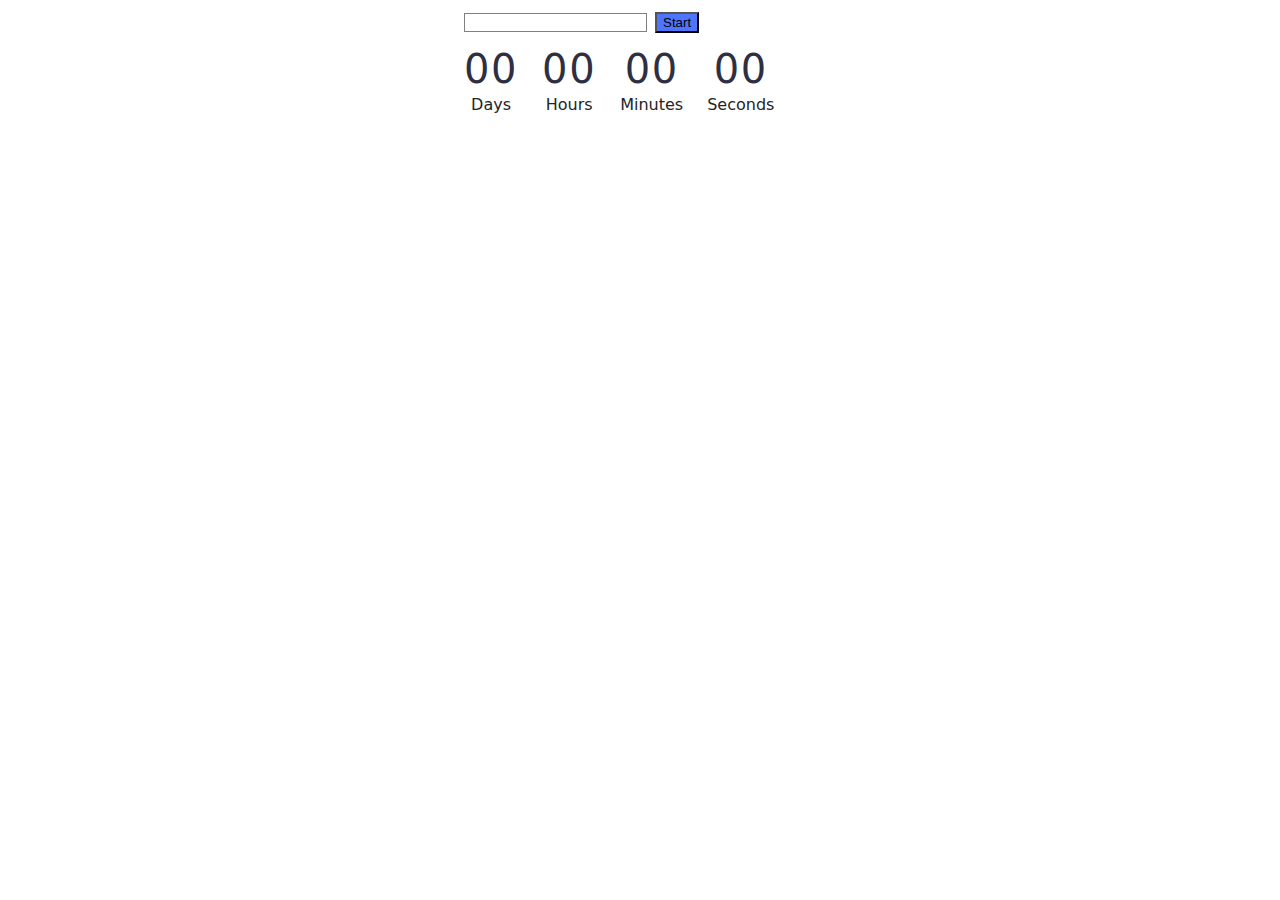
<file: src/1-timer.html>
<!DOCTYPE html>
<html lang="en">
  <head>
    <meta charset="UTF-8" />
    <meta http-equiv="X-UA-Compatible" content="IE=edge" />
    <meta name="viewport" content="width=device-width, initial-scale=1.0" />
    <title>Timer</title>
    <link rel="stylesheet" href="./css/styles.css" />
  </head>
  <body>
    <main>
  <div class="container">
        <load src="./partials/back-link.html" />
      </div>
     <div class="input-field">
 <input class="text" type="text" id="datetime-picker" />
<button class="button" type="button" data-start>Start</button>
</div>

<div class="timer">
  <div class="field">
    <span class="value" data-days>00</span>
    <span class="label">Days</span>
  </div>
  <div class="field">
    <span class="value" data-hours>00</span>
    <span class="label">Hours</span>
  </div>
  <div class="field">
    <span class="value" data-minutes>00</span>
    <span class="label">Minutes</span>
  </div>
  <div class="field">
    <span class="value" data-seconds>00</span>
    <span class="label">Seconds</span>
  </div>
</div>
    </main>
    <script type="module" src="./js/1-timer.js"></script>
  </body>
</html>
</file>
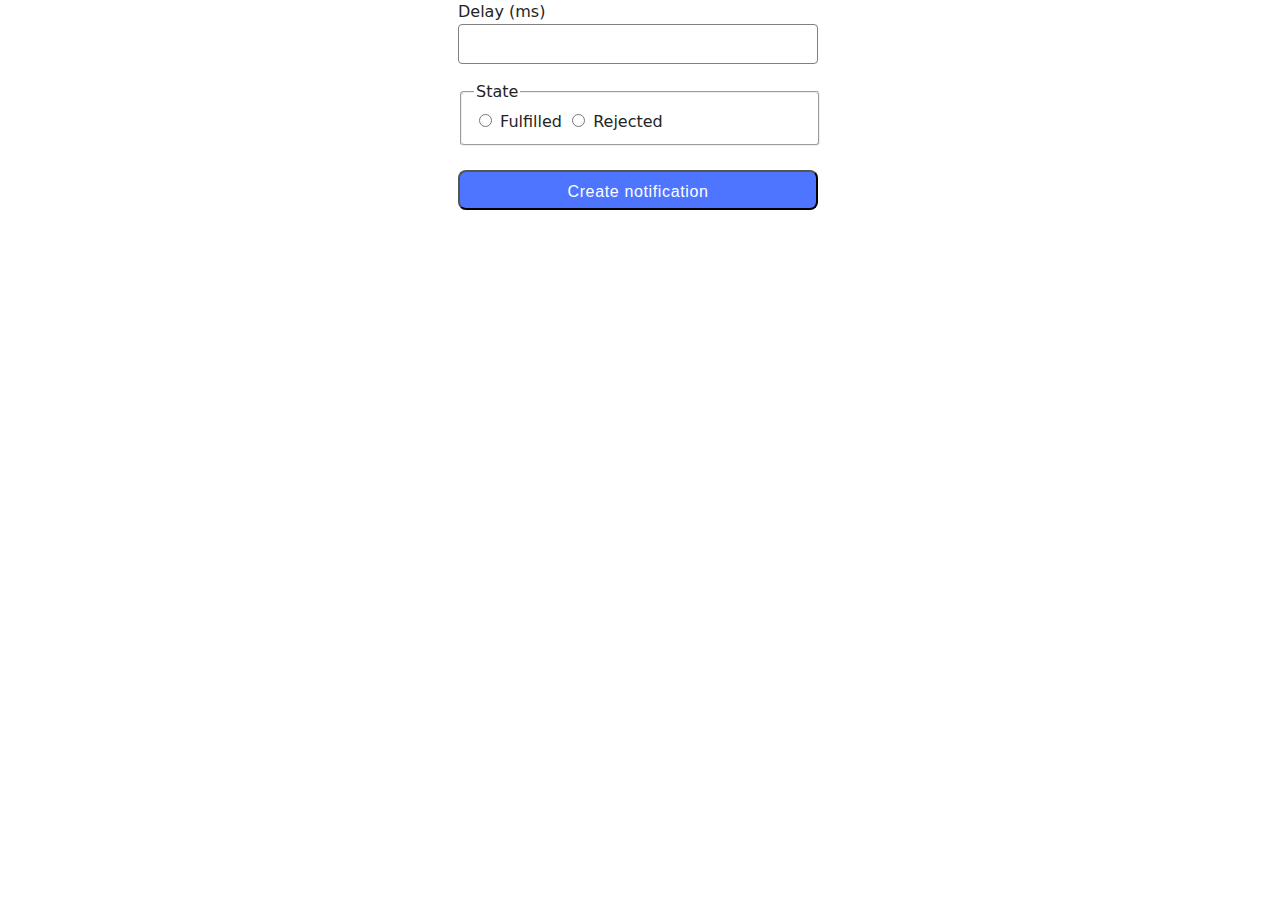
<file: src/2-snackbar.html>
<!DOCTYPE html>
<html lang="en">
  <head>
    <meta charset="UTF-8" />
    <meta http-equiv="X-UA-Compatible" content="IE=edge" />
    <meta name="viewport" content="width=device-width, initial-scale=1.0" />
    <title>Snackbar</title>
    <link rel="stylesheet" href="./css/styles.css" />
  </head>
  <body>
    <main>
      <form class="form">
        <label class="label">
          Delay (ms)
          <input type="number" name="delay" class="input" required />
        </label>
      
        <fieldset class="fieldset">
          <legend>State</legend>
          <div class="radio-btn-box"></div>
          <label>
            <input type="radio" name="state" value="fulfilled" required />
            Fulfilled
          </label>
          <label>
            <input type="radio" name="state" value="rejected" required />
            Rejected
          </label>
        </fieldset>
      
        <button type="submit" class="buttonn">Create notification</button>
      </form>
      
      <div class="container">
        <load src="./partials/back-link.html" />
      </div>

    </main>

    <script type="module" src="./js/2-snackbar.js"></script>
  </body>
</html>
</file>
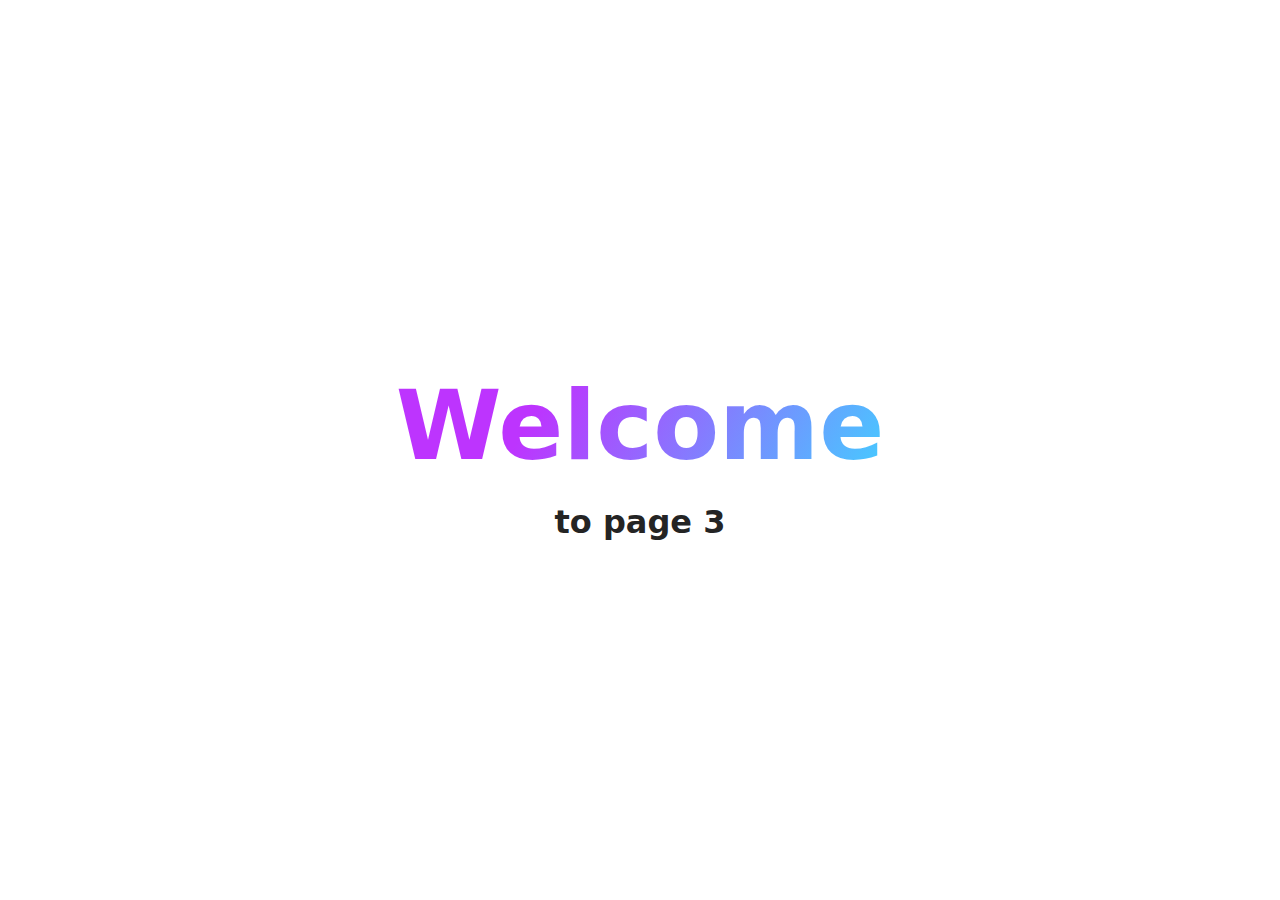
<file: src/page-3.html>
<!DOCTYPE html>
<html lang="en">
  <head>
    <meta charset="UTF-8" />
    <meta http-equiv="X-UA-Compatible" content="IE=edge" />
    <meta name="viewport" content="width=device-width, initial-scale=1.0" />
    <title>Page 3</title>
    <link rel="stylesheet" href="./css/styles.css" />
  </head>
  <body>
    <load
      src="./partials/header.html"
      icon-path="./img/sprite.svg#logo"
      highlight-curr="active"
    />

    <main>
      <div class="container">
        <h1 class="main-title">
          <span class="main-title-gradient">Welcome</span> to page 3
        </h1>
        <load src="./partials/back-link.html" />
      </div>
    </main>

    <load src="./partials/footer.html" />
  </body>
</html>
</file>
<file: src/css/styles.css>
/**
  |============================
  | include css partials with
  | default @import url()
  |============================
*/
/* Common styles */
@import url('./reset.css');
@import url('./base.css');
@import url('./container.css');
@import url('./animations.css');

/* Sections style */
@import url('./header.css');
@import url('./vite-promo.css');
@import url('./badges.css');
@import url('./back-link.css');
@import url(./snackbar.css);
@import url(./timer.css);
</file>
